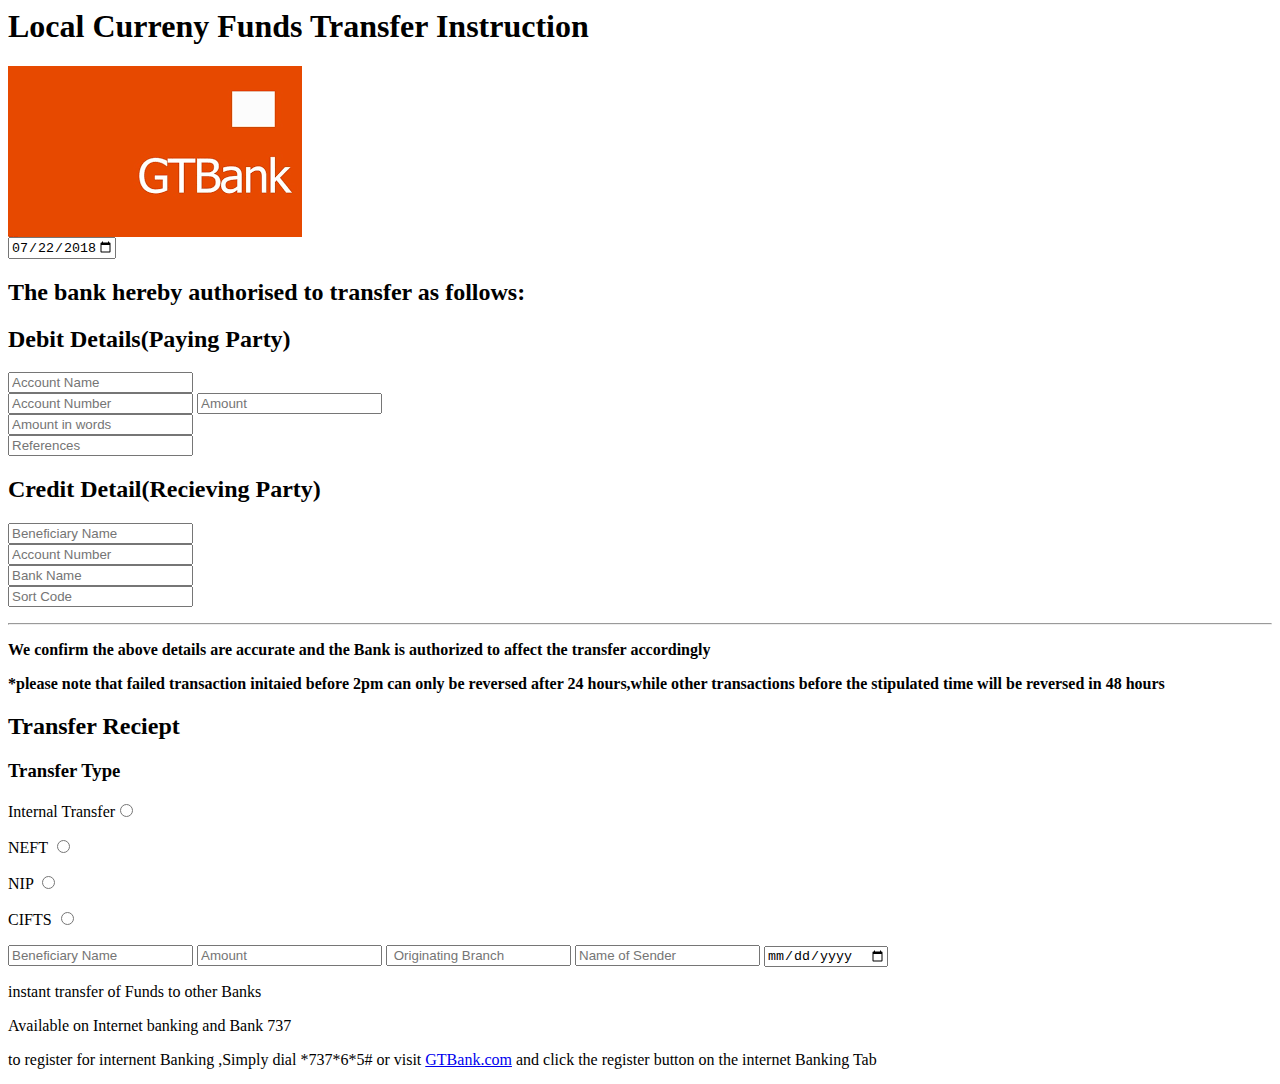
<file: index.html>
<Doctype html!>
    <title>Gtbank currency transfer form</title>
<head>
    <link rel="stylesheet" type="text/css"href="C:\Autodesk\vscode\css file.css">
    
</head>
<body>
     
    <main>
        
         <h1>
         Local Curreny  Funds  Transfer Instruction
         </h1>

         <img src="download (1).png">
        
        <div class="date">

         <form class="form">
              <label class="first-label">
                  <input type="date" id="start" name="trip-start"
                 value="2018-07-22"
                 min="2018-01-01" max="2018-12-31">
               </label>
            </form>
        </div>
        <div>
            <h2 class="nothing">
              The bank hereby authorised to transfer as follows:
            </h2>
           <h2 class="authorisation">
            Debit Details(Paying Party)
            </h2>
            <form class="debit details">
                <div>
      
                   
               <label for="AName" class="account name"></label><input type="text" id="AName" name=Aname placeholder= "Account Name" ></div>
               <div>
                <label for="ANumber" class="account number"></label><input type="number" id="ANumber" name=Anumber placeholder= "Account Number" >
                <label for="Amount" class="amount"></label><input type="number" id="AmountN" name=AmountN placeholder= "Amount" >
               </div>
               <div>
                  
                  <label  for="amount" class="amountW"><input type="number" id=AmountW name=AmountW placeholder="Amount in words"></label>
                  
               </div>
                <label for="ref" class="reference"><input type="text" id="reference" placeholder="References"></label>
            </form>
        
            <h2 class="authorisation">
               Credit Detail(Recieving Party)

            </h2>
            <form action="/action_page.php">
                <div><label for="AName" class="account name"></label><input type="text" id="AName" name=Aname placeholder= "Beneficiary Name" ></div>
                <div><label for="ANumber" class="account number"></label><input type="number" id="ANumber" name=Aname placeholder= "Account Number" >
                
              

                
              </div>
                <div><label for="BankName" class="Bank name"></label><input type="text" id="AName" name=Bname placeholder= "Bank Name" ></div>
                <div><label for="Sortcode" class="sortcode"></label><input type="number" id="Sortcode" name=Scode placeholder= "Sort Code" ></div>

            </form>
       </div>
    <hr class="first line">


        <div class="confirmation">
           <p class="cons">

           <b>We confirm the above details are accurate and the Bank is authorized to affect the transfer accordingly</b>
          
            <p>
              <b>
               *please note that failed transaction initaied before 2pm can only be reversed after 24 hours,while other transactions before the stipulated time will be reversed in 48 hours
              </b>
          </p>
           <h2 class="transfer">
              Transfer Reciept
           </h2>
          
      
               <h3> Transfer Type</h3>
               <div class=transfertype>
                 <label>
                 <p id=internal >Internal Transfer<input type="radio" placeholder="internal transfer"/></p>
                 <p id=neft> NEFT <input type="radio"/></p>
                 <p id=nip> NIP <input type="radio"/></p>
                 <p id= cifts> CIFTS <input type="radio"/></p>
                  </label>
                </div>
               
          </div>
           
           <form>
             <label for="BAName" class="account name"></label><input type="text" id="AName" name=BAname placeholder= "Beneficiary Name" ></div>
             
             <label for="Amount" class="amount"></label><input type="number" id="AmountN" name=AmountN placeholder= "Amount" >
             <label for="Branch" class="Branch"></label><input type="text" id="OBranch" name=OBranch placeholder= " Originating Branch" >
             <label for="sender" class="amount"></label><input type="text" id="SName" name=SName placeholder= "Name of Sender" >
             <label for="date" class="date"></label><input type="date" id="DDate" name=DDate placeholder= "Date" >
             
           </form>
            
        </div>

    </main>
</body>
<footer>
    <p>instant transfer of Funds to other Banks</p>
    <p><span>Available on</span> Internet banking and Bank 737</p>
    <p>to register for internent Banking ,Simply dial *737*6*5# or visit <a href="www.gtbank.com">GTBank.com</a> and click the register button on the internet Banking Tab</a></p>
</footer>
</Doctype>
</file>
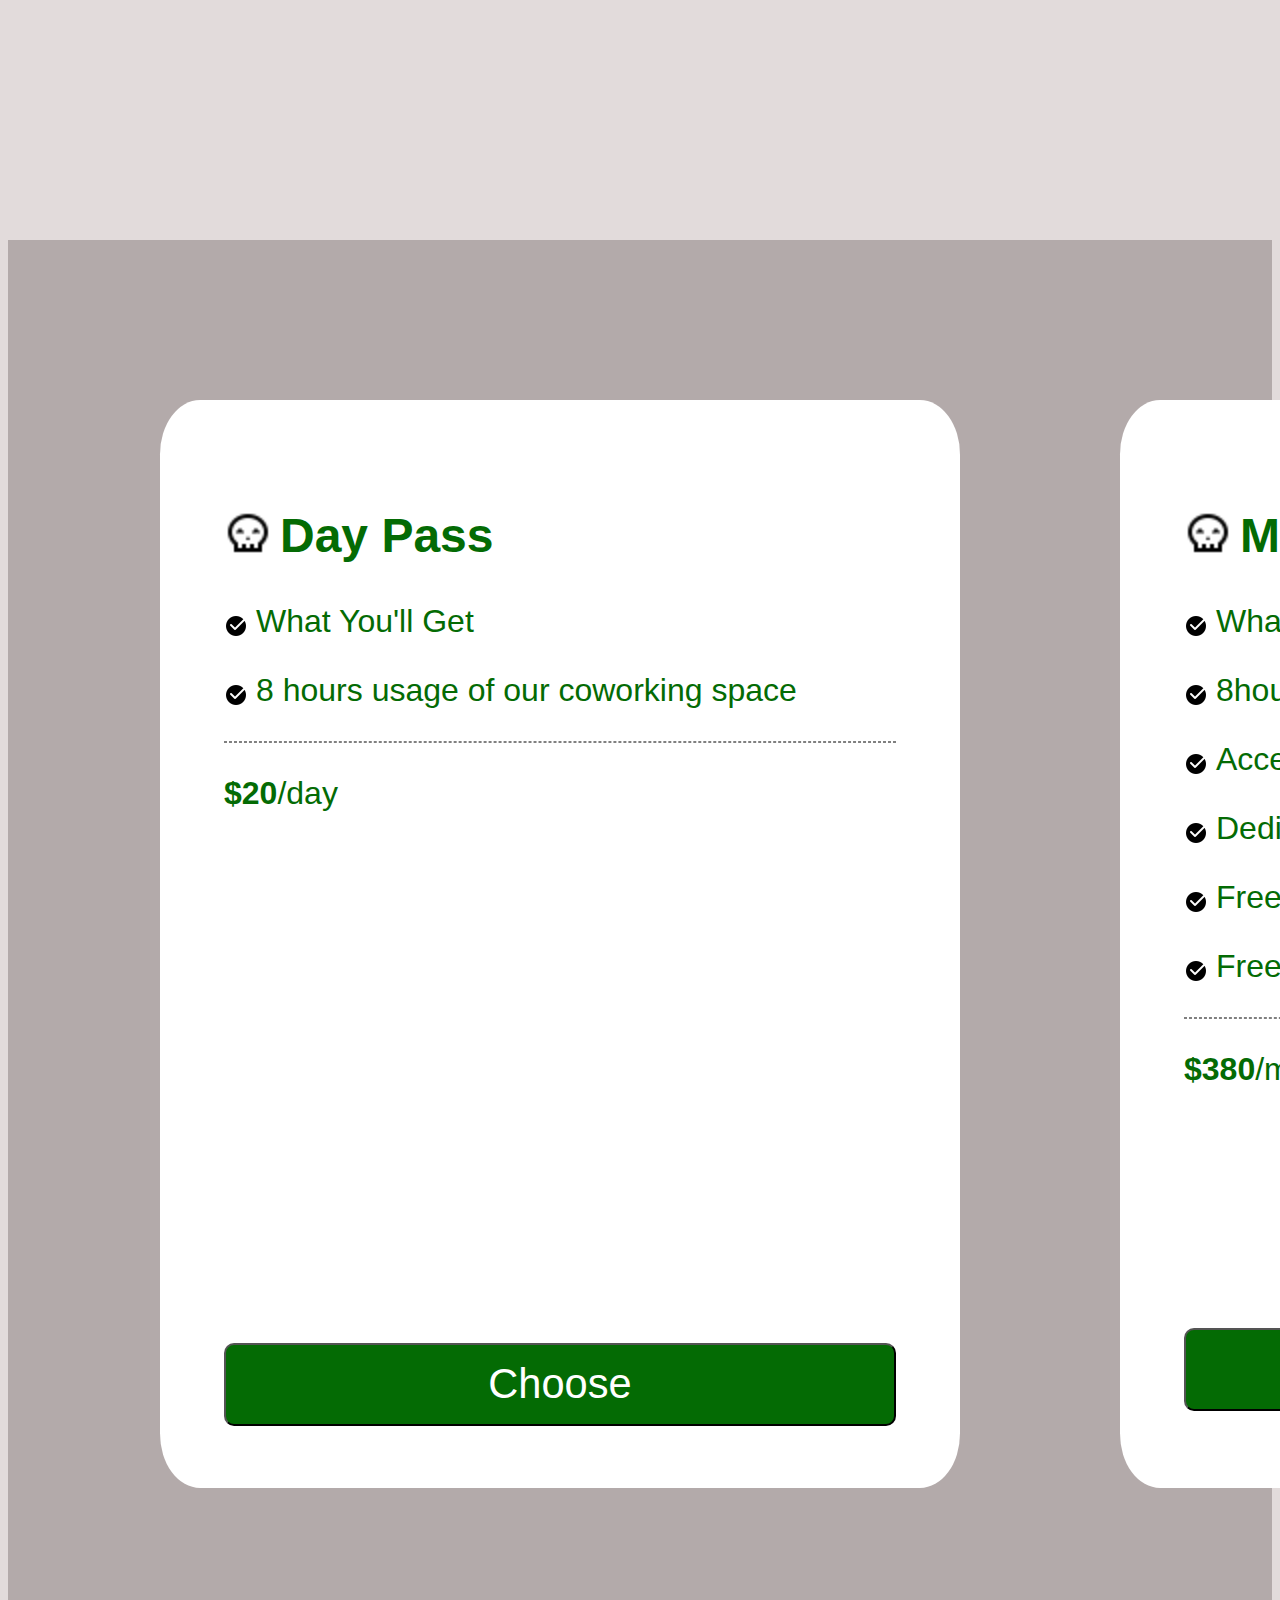
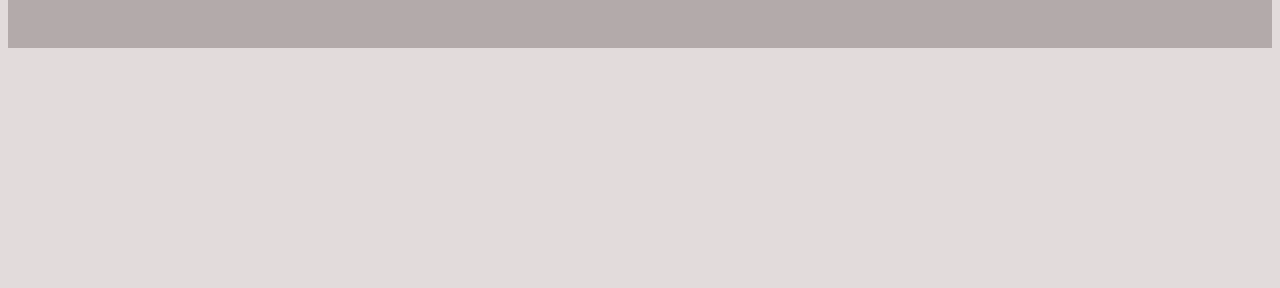
<file: figmatry2/index.html>
<!DOCTYPE html>
<html lang="en">
<head>
    <meta charset="UTF-8">
    <meta http-equiv="X-UA-Compatible" content="IE=edge">
    <meta name="viewport" content="width=device-width, initial-scale=1.0">
    <link rel="stylesheet" href="index.css">
    <title>Document</title>
</head>
<body>
    <section>
        <div  id="first">
        <h2 style="padding:0em 2em 0em 2em">
            Save More <br>
            <strong>With Goodplans.</strong>
        
        </h2>
        <p  style="padding:0em 2em 0em 2em">Choose a plan and get onboard in <br> minutes.Then get $100 credits for <br> your next payment.</p>
        <p  style="padding:0em 2em 1em 2em">&#8594</p>
        
            <img src="Guy-PNG-Photos.png" id="first">
        
        
        
        </div>
        <div id="second">
            <h2> <img src="icons8-cute-skull-24.png" style="height:1.0em;position: relative;top:0.08em;padding-right:8px;">Day Pass</h2>
            <p><img src="icons8-checked-24.png"  class="tick">What You'll Get</p>
            <p> <img src="icons8-checked-24.png"  class="tick">8 hours  usage of our coworking space</p>
            <hr>
            <p><strong>$20</strong>/day</p>
            <button>
            Choose
            </button>
        </div>
        <div id="third">
            <h2> <img src="icons8-cute-skull-24.png" style="height:1.0em;position: relative;top:0.08em ;padding-right:8px;">Monthly Pass</h2>
            <p> <img src="icons8-checked-24.png" class="tick">What You'll Get</p>
            <p> <img src="icons8-checked-24.png"  class="tick">8hours usage of our coworking space</p>
            <p> <img src="icons8-checked-24.png"  class="tick">Access to all our rooms</p>
            <p> <img src="icons8-checked-24.png"  class="tick">Dedicated Desk</p>
            <p> <img src="icons8-checked-24.png"  class="tick">Free Business Address</p>
            <p> <img src="icons8-checked-24.png"  class="tick">Free Lunch 1X a day</p>
            <hr>
            <p> <strong>$380</strong>/month</p>
            <button>Choose</button>
        </div>
    </section>
</body>
</html>
</file>
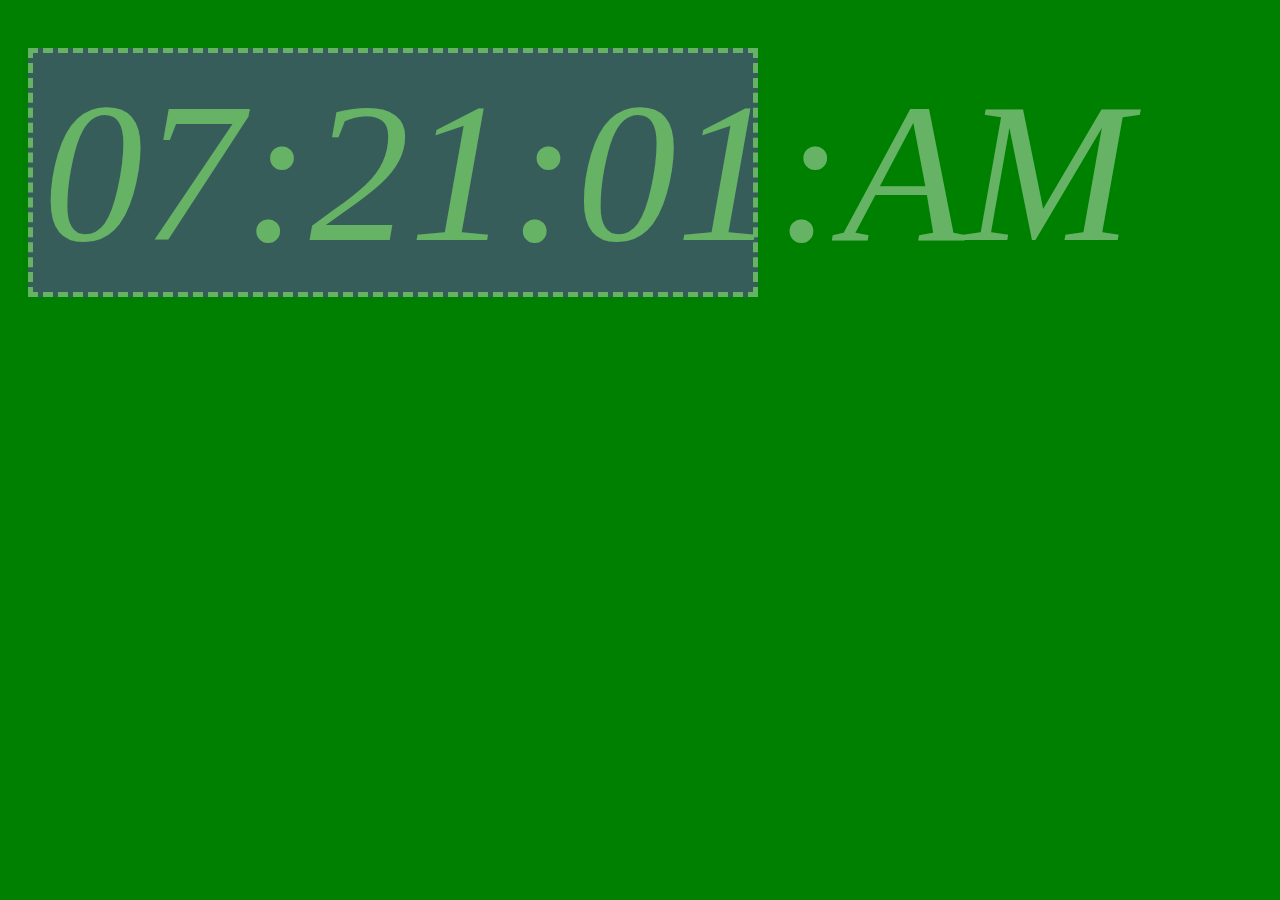
<file: clock.html>
<!DOCTYPE html>
<html lang="en">
<head>
    <meta charset="UTF-8">
    <meta name="viewport" content="width=device-width, initial-scale=1.0">
    <title>Document</title>
</head>
<body>
    <div id="MyClockDisplay" class="clock" onload="showTime()"></div>

    <script>
        window.onload= function showTime(){
            var date= new Date();
            var seconds= date.getSeconds();
            var minutes = date.getMinutes();
            var hours = date.getHours();
            var sessions ="AM";

            if (hours == 0){
                hours=12;
            }
            if (hours > 12){
                hours = hours - 12;
                sessions="PM";
            }
             hours =(hours < 10) ? "0"+ hours:hours;
    
            
            minutes = (minutes < 10) ?  "0" + minutes:minutes;
            
            seconds = (seconds < 10) ? "0" + seconds:seconds;
            
             
             var time= hours + ":"+  minutes + ":" + seconds + ":"+ sessions;
              
             document.getElementById("MyClockDisplay").innerHTML=time;

             document.getElementById("MyClockDisplay").textContent=time;

             setTimeout(showTime,1000);
             showTime();
        }
    </script>
    <style>
        body{
            background-color: green;
            text-align: center;
            border:  grey;
            padding-top:20px;
            padding-bottom:20px;
            opacity: 0.4;

        }
        #MyClockDisplay{
            background-color: blueviolet;
            padding:5px 10px;
            margin:20px 20px;
            border-style:dashed;
            border-width:5px 5px;
            font-size: 200px;
            font-style:italic;
            color:white;
            width: 700px;


        }
        
    </style>

</body>
</html>
</file>
<file: figmatry2/index.css>
*{
    box-sizing:border-box;
    font-family: Arial, Helvetica, sans-serif;
}
body{
    background-color: rgb(226, 219, 219);
}
section{
    display: flex;
    justify-content: center;
    margin: 15em 0em 15em 0em;
    background-color: rgb(179, 170, 170);
    padding:10em 10em;
    
    max-width:100%;
    
}
section div#first{
    background-color: rgb(4, 107, 4);
    color: white;
    margin-right:5em;
    padding-top:2em;
    height: 34em;
    justify-content: center;
    border-radius: 5%;
    font-size:2em;
}
section div#second{
    background-color: white;
    color: rgb(4, 107, 4);
    margin-right:5em;
    font-size: 2em;
    height:34em;
    padding:2em;
    min-width: 25em;
    border-radius: 5%;
}
section div#third{
    background-color: white;
    color: rgb(4, 107, 4);
    min-width: 25em;
    font-size:2em;
    height: 34em;
    padding:2em;
    border-radius: 5%;
    margin-right: 5em;
}
section div#first img{
    
    top:0em;
    max-height: 18.3em;
   
    position:relative;
    width:25em;
    
}

.tick{
    padding-right:8px;
    position: relative;
    top:0.2em;
}
div#third button{
    width:100%;
    margin-top:5em;
    height: 2em;
    font-size: 1.3em;
    background-color: rgb(4, 107, 4);
    border-radius:10px;
    color: white;
}
div#second button{
    width:100%;
    margin-top:12em;
    height: 2em;
    font-size: 1.3em;
    background-color: rgb(4, 107, 4);
    border-radius:10px;
color: white;
}
div#second button:hover{background-color: white;
color:rgb(4, 107, 4)}
div#third button:hover{
background-color: white;
color:rgb(4, 107, 4);

}
hr{
    border-style:dashed;
}
</file>
